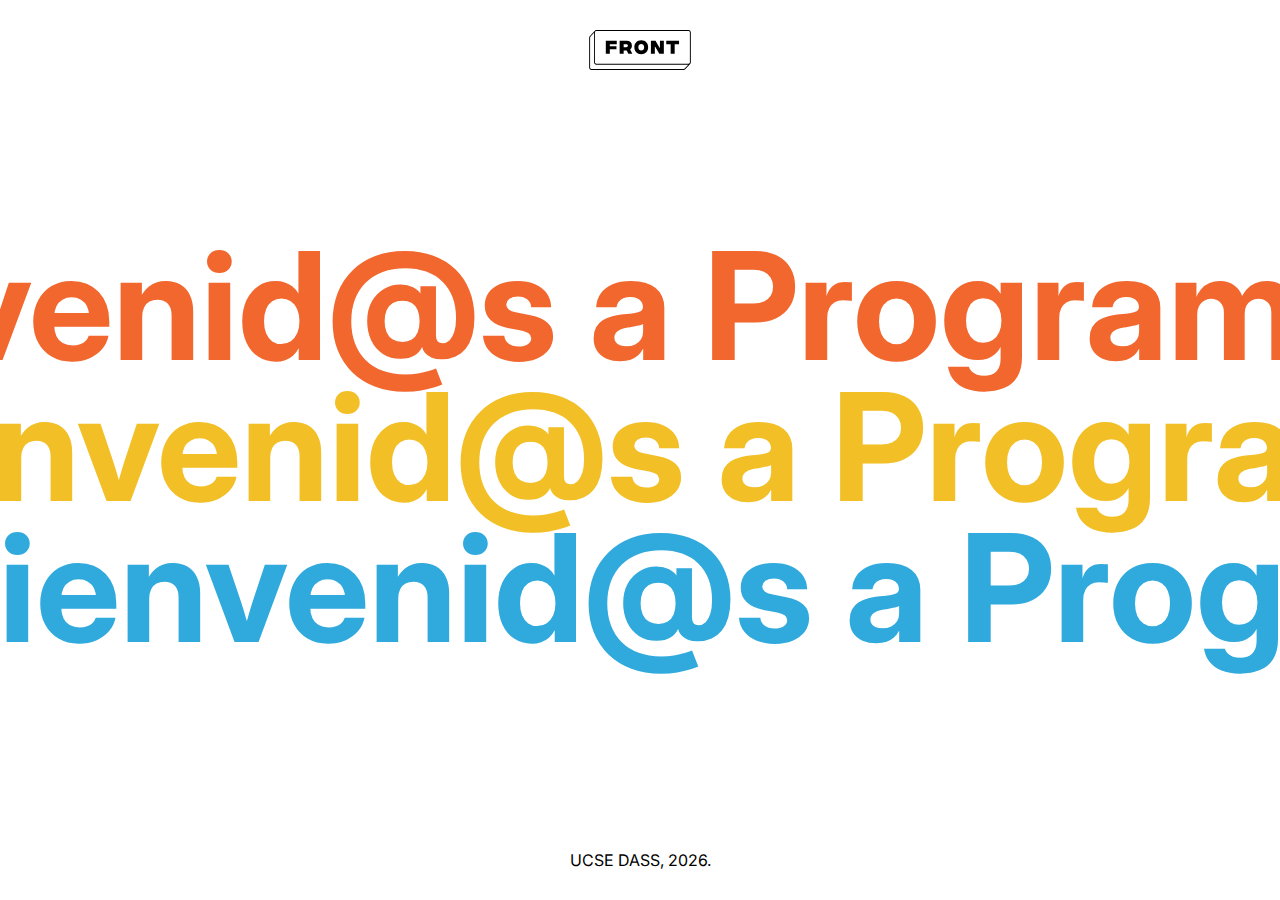
<file: TP1/Sitio-Web/index.html>
<!DOCTYPE html>
<html lang="en">
<head>
    <meta charset="UTF-8">
    <meta http-equiv="X-UA-Compatible" content="IE=edge">
    <meta name="viewport" content="width=device-width, initiel-scele=1.0">
    <title>Document</title>
    <link rel="stylesheet" href="css/style.css">
</head>
<body>
    <div class="container">
        <header>
            <img class="logo" src="img/logo.svg" elt="asd">
        </header>
        <main>
            <div class="marquee">
                <div class="marquee__inner">
                    <span>Bienvenid@s a Programación II —</span>
                    <span>Bienvenid@s a Programación II —</span>
                    <span>Bienvenid@s a Programación II —</span>
                    <span>Bienvenid@s a Programación II —</span>
                </div>
            </div>
            <div class="marquee">
                <div class="marquee__inner">
                    <span>Bienvenid@s a Programación II —</span>
                    <span>Bienvenid@s a Programación II —</span>
                    <span>Bienvenid@s a Programación II —</span>
                    <span>Bienvenid@s a Programación II —</span>
                </div>
            </div>
            <div class="marquee">
                <div class="marquee__inner">
                    <span>Bienvenid@s a Programación II —</span>
                    <span>Bienvenid@s a Programación II —</span>
                    <span>Bienvenid@s a Programación II —</span>
                    <span>Bienvenid@s a Programación II —</span>
                </div>
            </div>
        </main>
        <footer></footer>
        <script>
            window.addEventListener('load', () => {
                let today = new Date();
                document.querySelector('footer').innerText = `UCSE DASS, ${ today.getFullYear() }.`
            })
        </script>
    </div>
</body>
</html>
</file>
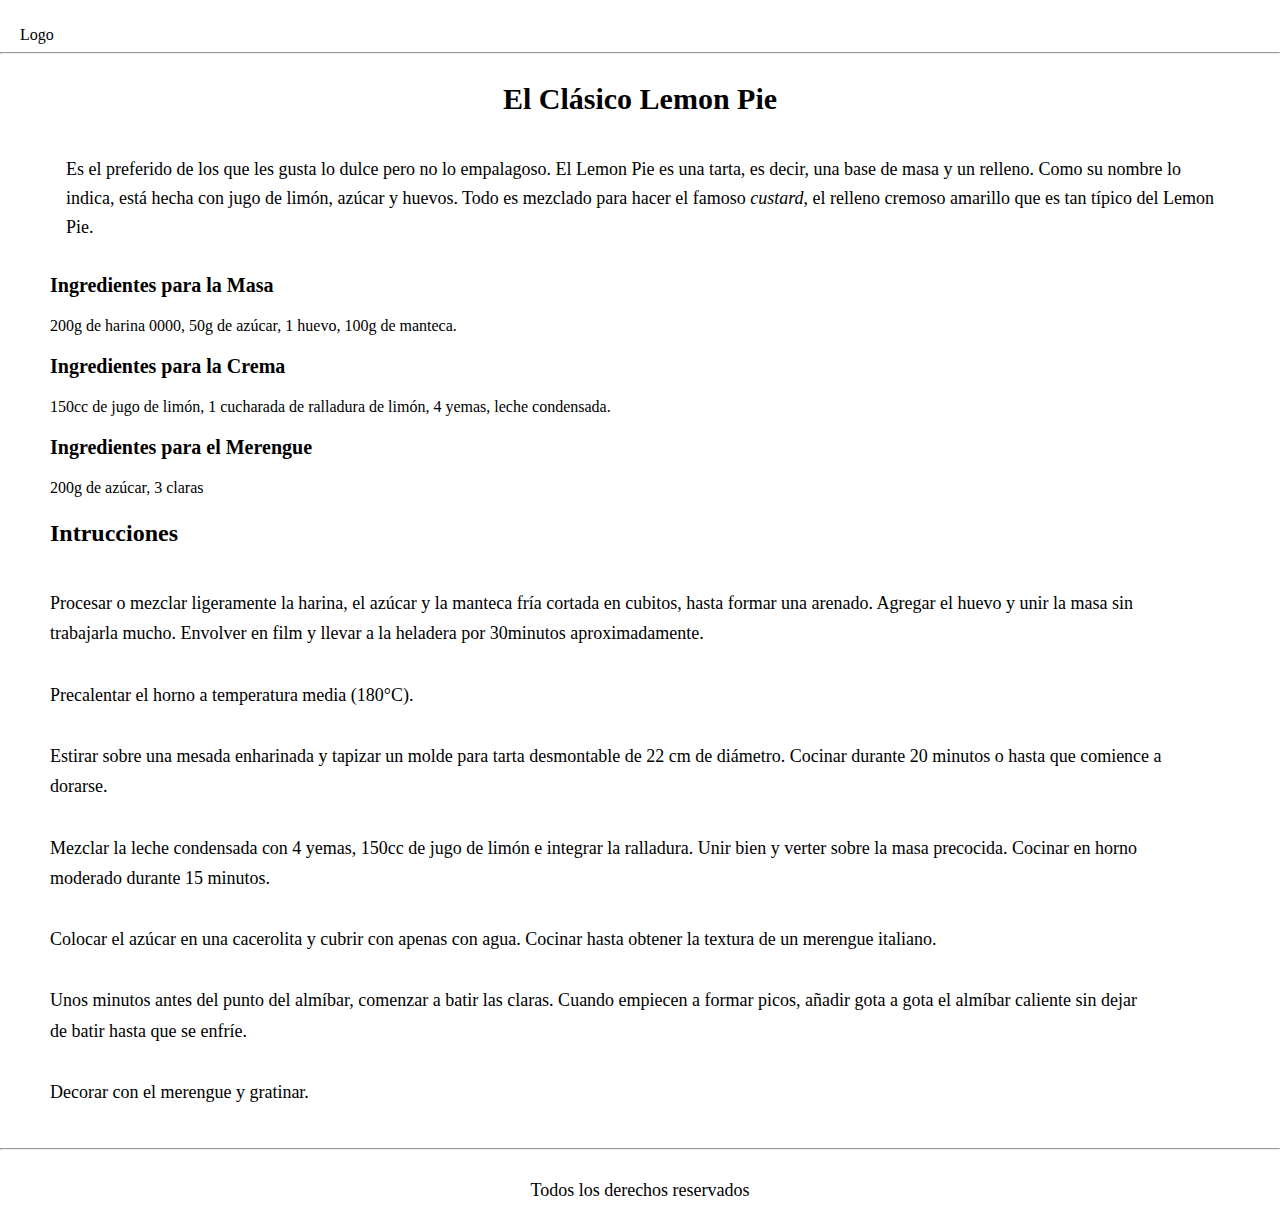
<file: TP2/Sitio-Web/index.html>
<!DOCTYPE html>
<html lang="es">

<head>
    <meta charset="UTF-8">
    <meta name="viewport" content="width=device-width, initial-scale=1.0">
    <link rel="stylesheet" href="css/style.css">
    <link rel="stylesheet" href="css/normalize.css">
    <title class="title">Trabajo Páctico Nº 2</title>
</head>

<body>

    <header>
        <img>Logo</img>
        <hr>
        <div class="container">
            <h1 class="title">El Clásico Lemon Pie</h1>
        </div>
        <div class="container-parrafo">
            <p>
                Es el preferido de los que les gusta lo dulce pero no lo empalagoso. El Lemon Pie es una tarta,
                es decir, una base de masa y un relleno. Como su nombre lo <br> indica, está hecha con jugo de limón,
                azúcar y huevos. Todo es mezclado para hacer el famoso <i>custard</i>, el relleno cremoso amarillo que
                es tan típico del
                Lemon <br>Pie.
            </p>
        </div>

    </header>

    <main>
        <ul class="lista">
            <li>Ingredientes para la Masa</li>
            <p>200g de harina 0000, 50g de azúcar, 1 huevo, 100g de manteca.</p>

            <li>Ingredientes para la Crema</li>
            <p>150cc de jugo de limón, 1 cucharada de ralladura de limón, 4 yemas, leche condensada.</p>

            <li>Ingredientes para el Merengue</li>
            <p>200g de azúcar, 3 claras</p>
        </ul>
        <div>
            <h2>Intrucciones</h2>
            <p class="receta-parrafo">
                Procesar o mezclar ligeramente la harina, el azúcar y la manteca fría cortada en cubitos, hasta formar
                una arenado. Agregar el huevo y unir la masa sin <br> trabajarla mucho. Envolver en film y llevar a la
                heladera por 30minutos aproximadamente.<br><br>

                Precalentar el horno a temperatura media (180°C).<br><br>

                Estirar sobre una mesada enharinada y tapizar un molde para tarta desmontable de 22 cm de diámetro.
                Cocinar durante 20 minutos o hasta que comience a <br>dorarse.<br><br>

                Mezclar la leche condensada con 4 yemas, 150cc de jugo de limón e integrar la ralladura.
                Unir bien y verter sobre la masa precocida. Cocinar en horno <br>moderado durante 15 minutos.<br><br>

                Colocar el azúcar en una cacerolita y cubrir con apenas con agua. Cocinar hasta obtener la textura de un
                merengue italiano.<br><br>

                Unos minutos antes del punto del almíbar, comenzar a batir las claras.
                Cuando empiecen a formar picos, añadir gota a gota el almíbar caliente sin dejar <br>de batir hasta que
                se enfríe.<br><br>

                Decorar con el merengue y gratinar.
            </p>
        </div>
    </main>

    <footer>
        <hr>
        <div class="container">
            <p>Todos los derechos reservados</p>
        </div>
</body>

</html>
</file>
<file: TP1/Sitio-Web/css/style.css>
@import url('https://fonts.googleapis.com/css2?family=Inter:wght@500;700&display=swap');

:root {
    --brand-orange: #F2672E;
    --brand-yellow: #F2BF26;
    --brand-blue: #30AADD;
}

* {
    box-sizing: border-box;
    margin: 0;
    font-family: 'Inter'
}
 
.container {
    height: 100vh;
    padding: 30px;
    display: flex;
    flex-direction: column;
    justify-content: space-between;
    overflow: hidden;
}

header {
    display: flex;
    justify-content: center;
}

header .logo {
    height: 40px;
    
}

main {
    margin-top: -3vh;
}

main .marquee {
    font-size: 150px;
    font-weight: bold;
}

main .marquee .marquee__inner {
    width:fit-content;
    display: flex;
    animation: marquee 11s linear infinite;
    /* transform: translateX(-25%); */
    white-space:nowrap
}

main .marquee .marquee__inner span {
    margin-right: 0.25em;
}

main .marquee:nth-child(1) {
    color: var(--brand-orange);
    margin-bottom: -40px;
    transform: translateX(-30vw);
}

main .marquee:nth-child(2) {
    color: var(--brand-yellow);
    margin-bottom: -40px;
    transform: translateX(-20vw);
}

main .marquee:nth-child(3) {
    color: var(--brand-blue);
    transform: translateX(-10vw);
}

@keyframes marquee {
    0% {
        transform: translateX(0%)
    }
    100% {
        transform: translateX(-25%)
    }
}
 

footer {
    display: flex;
    justify-content: center;
}
</file>
<file: TP2/Sitio-Web/css/style.css>
img {
  padding: 20px 20px 20px 0px;
}

.container {
  display: flex;
  justify-content: center;
  align-items: center;
}

p {
  font-size: 18px;
  line-height: 1.6;
  text-align: justify;
}

.title {
  font-size: 30px;
  font-weight: bold;
  color: #000;
}

.container-parrafo {
  display: flex;
  justify-content: center;
  align-items: center;
}
.lista {
  list-style-type: none;
  padding: 0;
  margin: 5px 0 15px 50px;
}

.lista li {
  font-size: 20px;
  font-weight: bold;
  margin-top: 15px;
}

.lista p {
  font-size: 16px;
}

h2 {
  margin-left: 50px;
}

.receta-parrafo {
  font-size: 18px;
  line-height: 1.7;
  text-align: justify;
  margin: 20px;
  padding: 20px;
  margin-left: 30px;
}
</file>
